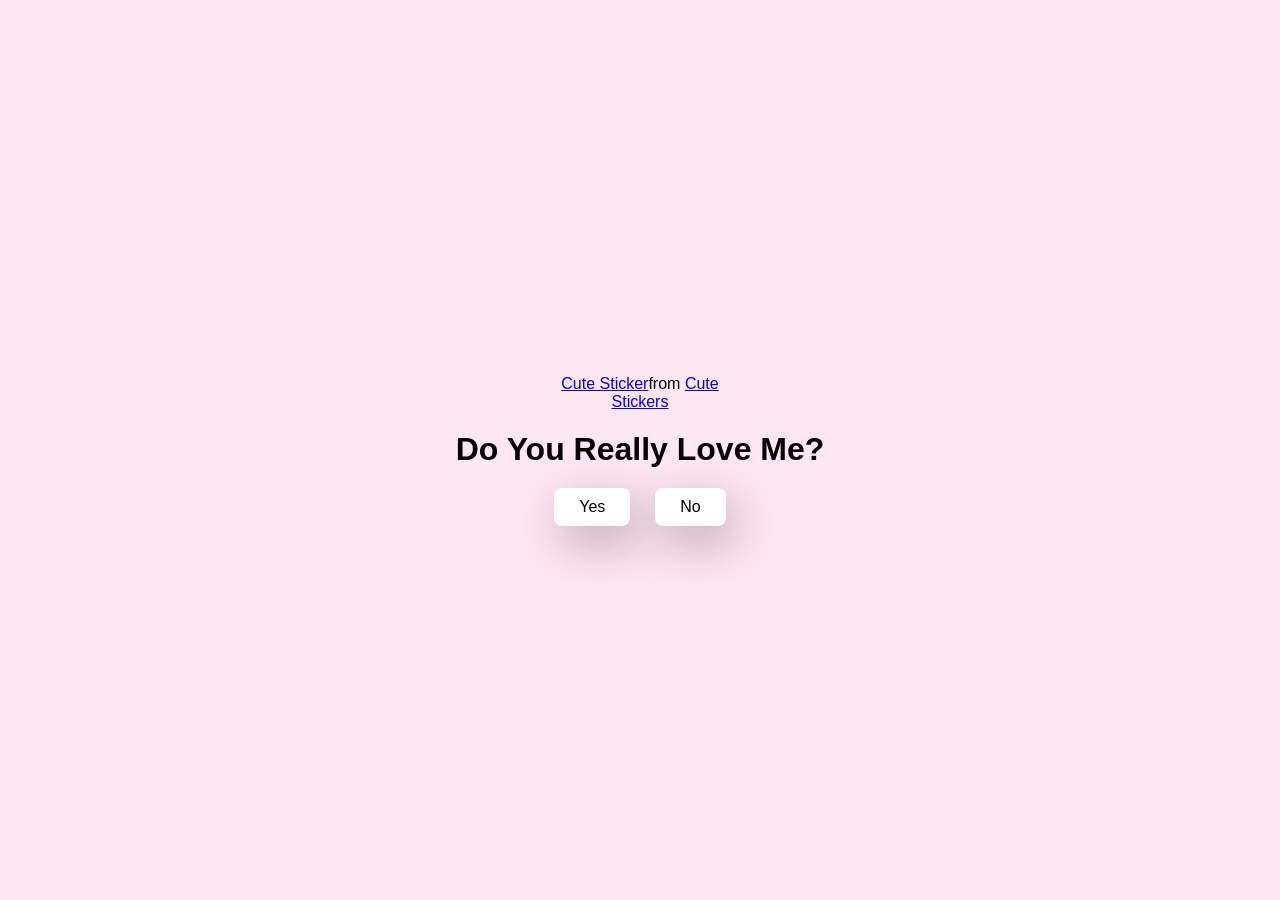
<file: index.html>
<!DOCTYPE html>
<html lang="en">
<head>
    <meta charset="UTF-8">
    <meta name="viewport" content=""width=device, initial="scale=1.0">
    <title>For My Lovely Kinan</title>

    <link rel="stylesheet" href="./style.css" />
</head>
<body>
    <div class="container">
        <div class="tenor-gif-embed" data-postid="5913713879540817573" data-share-method="host" data-aspect-ratio="1" data-width="100%"><a href="https://tenor.com/view/cute-gif-5913713879540817573">Cute Sticker</a>from <a href="https://tenor.com/search/cute-stickers">Cute Stickers</a></div> <script type="text/javascript" async src="https://tenor.com/embed.js"></script>
        <h1>Do You Really Love Me?</h1>
<div class="btn">
    <a href="yes.html">Yes</a>
    <a href="no1.html">No</a>
</div>
</body>
</html>
</file>
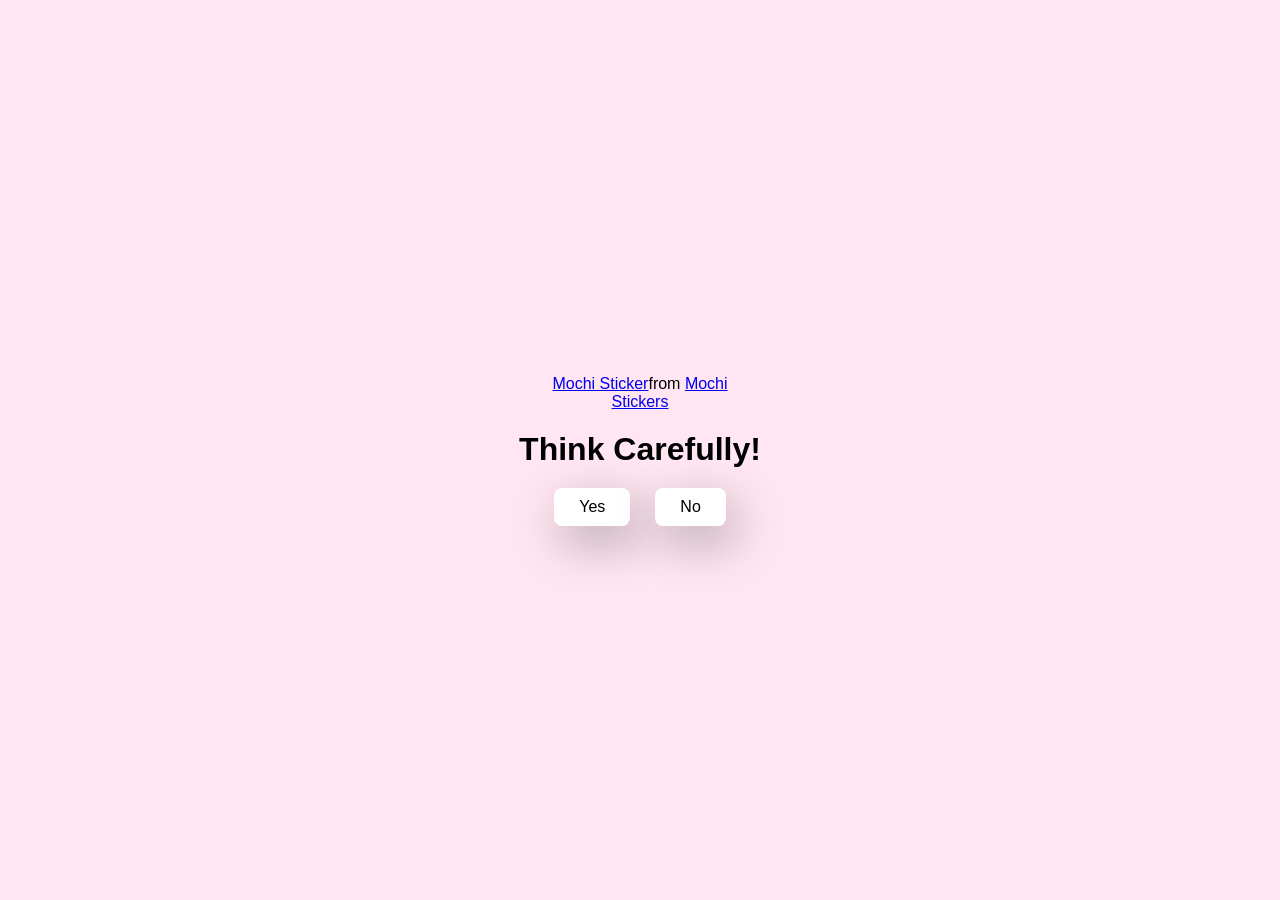
<file: no1.html>
<!DOCTYPE html>
<html lang="en">
<head>
    <meta charset="UTF-8">
    <meta name="viewport" content=""width=device, initial="scale=1.0">
    <title>For My Lovely Kinan</title>

    <link rel="stylesheet" href="./style.css" />
</head>
<body>
    <div class="container">
        <div class="tenor-gif-embed" data-postid="22050818" data-share-method="host" data-aspect-ratio="1" data-width="100%"><a href="https://tenor.com/view/mochi-gif-22050818">Mochi Sticker</a>from <a href="https://tenor.com/search/mochi-stickers">Mochi Stickers</a></div> <script type="text/javascript" async src="https://tenor.com/embed.js"></script>
        <h1>Think Carefully!</h1>
<div class="btn">
    <a href="yes.html">Yes</a>
    <a href="no2.html">No</a>
</div>
</body>
</html>
</file>
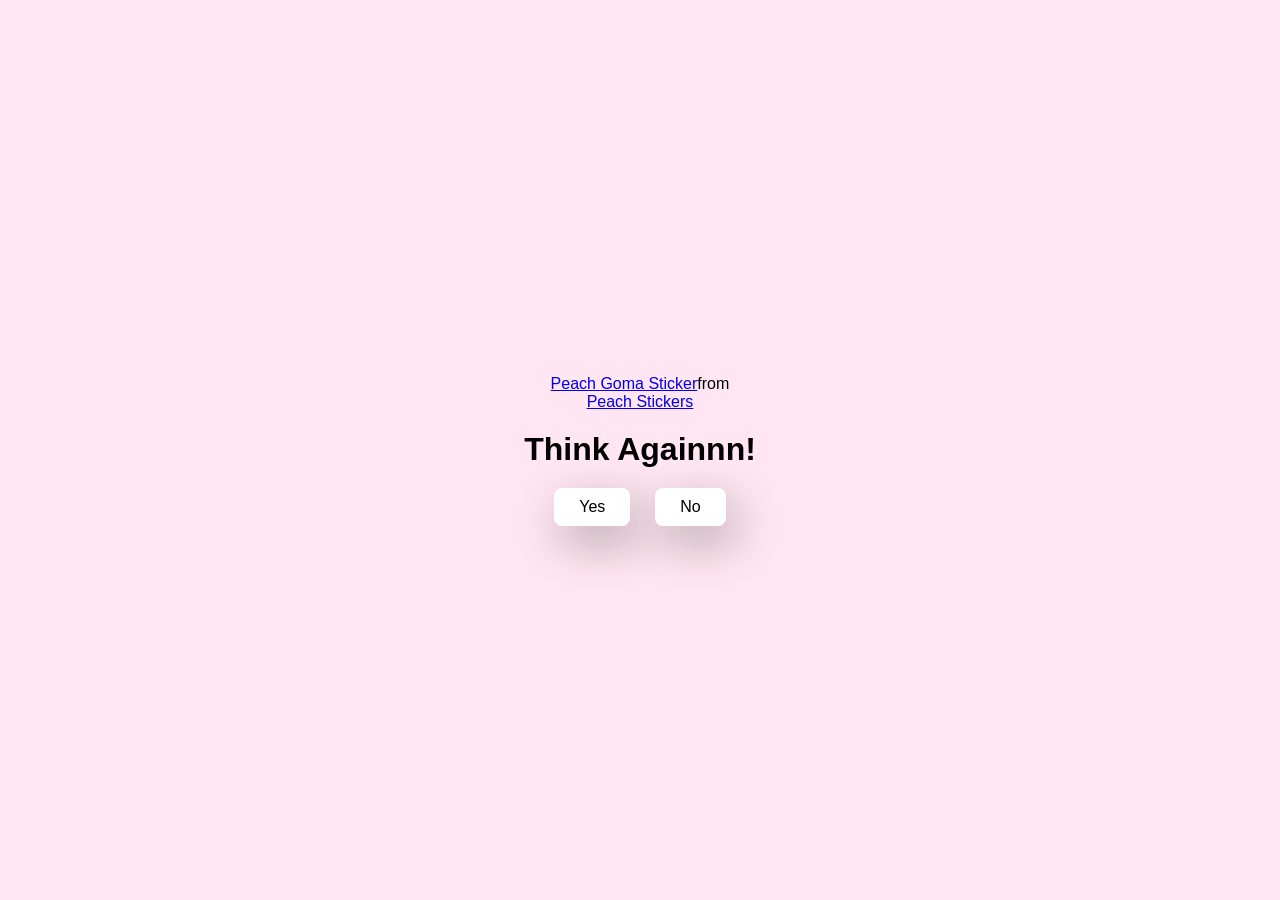
<file: no2.html>
<!DOCTYPE html>
<html lang="en">
<head>
    <meta charset="UTF-8">
    <meta name="viewport" content=""width=device, initial="scale=1.0">
    <title>For My Lovely Kinan</title>

    <link rel="stylesheet" href="./style.css" />
</head>
<body>
    <div class="container">
        <div class="tenor-gif-embed" data-postid="22267856" data-share-method="host" data-aspect-ratio="1.23552" data-width="100%"><a href="https://tenor.com/view/peach-goma-cat-cute-gif-22267856">Peach Goma Sticker</a>from <a href="https://tenor.com/search/peach-stickers">Peach Stickers</a></div> <script type="text/javascript" async src="https://tenor.com/embed.js"></script>
        <h1>Think Againnn!</h1>
<div class="btn">
    <a href="yes.html">Yes</a>
    <a href="no3.html">No</a>
</div>
</body>
</html>
</file>
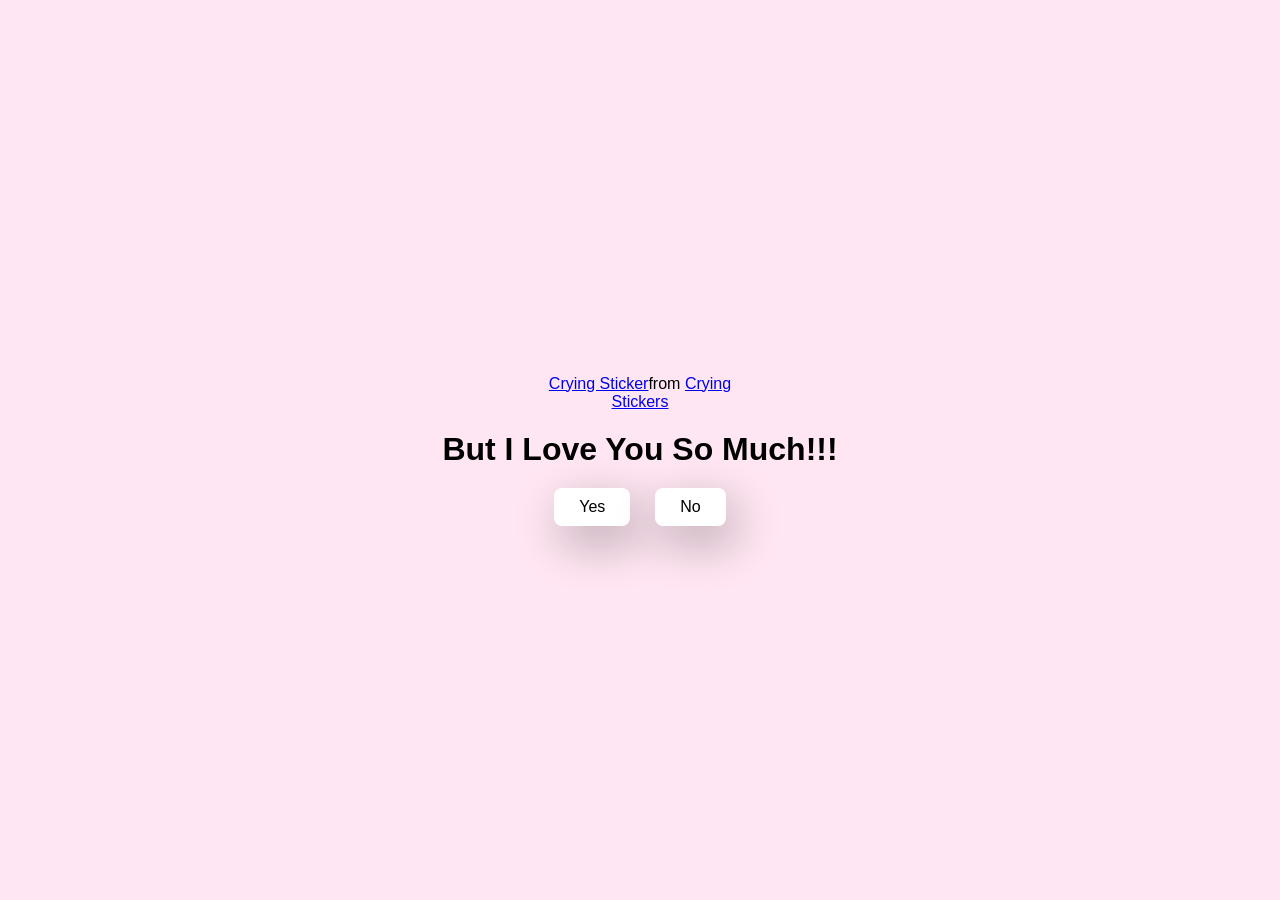
<file: no3.html>
<!DOCTYPE html>
<html lang="en">
<head>
    <meta charset="UTF-8">
    <meta name="viewport" content=""width=device, initial="scale=1.0">
    <title>For My Lovely Kinan</title>

    <link rel="stylesheet" href="./style.css" />
</head>
<body>
    <div class="container">
        <div class="tenor-gif-embed" data-postid="10704312894451489263" data-share-method="host" data-aspect-ratio="1.25962" data-width="100%"><a href="https://tenor.com/view/crying-gif-10704312894451489263">Crying Sticker</a>from <a href="https://tenor.com/search/crying-stickers">Crying Stickers</a></div> <script type="text/javascript" async src="https://tenor.com/embed.js"></script>
        <h1>But I Love You So Much!!!</h1>
<div class="btn">
    <a href="yes.html">Yes</a>
    <a href="#" id="move-random">No</a>
</div>
</div>

<script src="./script.js"></script>
</body>
</html>
</file>
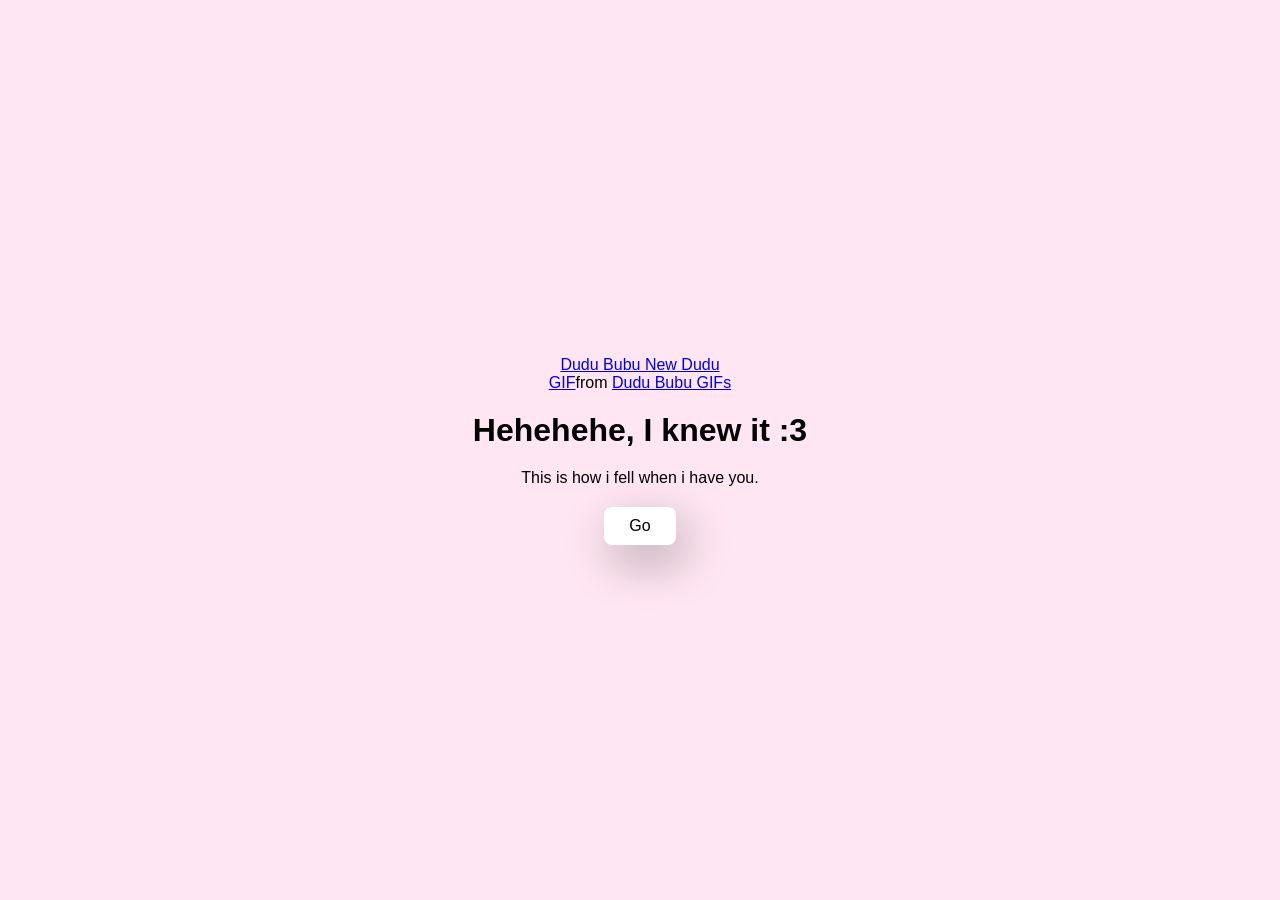
<file: yes.html>
<!DOCTYPE html>
<html lang="en">
<head>
    <meta charset="UTF-8">
    <meta name="viewport" content=""width=device, initial="scale=1.0">
    <title>For My Lovely Kinan</title>

    <link rel="stylesheet" href="./style.css" />
</head>
<body>
    <div class="container">
        <div class="tenor-gif-embed" data-postid="7981661134284332333" data-share-method="host" data-aspect-ratio="0.982143" data-width="100%"><a href="https://tenor.com/view/dudu-bubu-new-dudu-cute-couples-dudu-bubu-gif-7981661134284332333">Dudu Bubu New Dudu GIF</a>from <a href="https://tenor.com/search/dudu+bubu-gifs">Dudu Bubu GIFs</a></div> <script type="text/javascript" async src="https://tenor.com/embed.js"></script>
        <h1>Hehehehe, I knew it :3</h1>
        <p>This is how i fell when i have you.</p>
<div class="btn">
    <a href="yes1.html">Go</a>
</body>
</html>
</file>
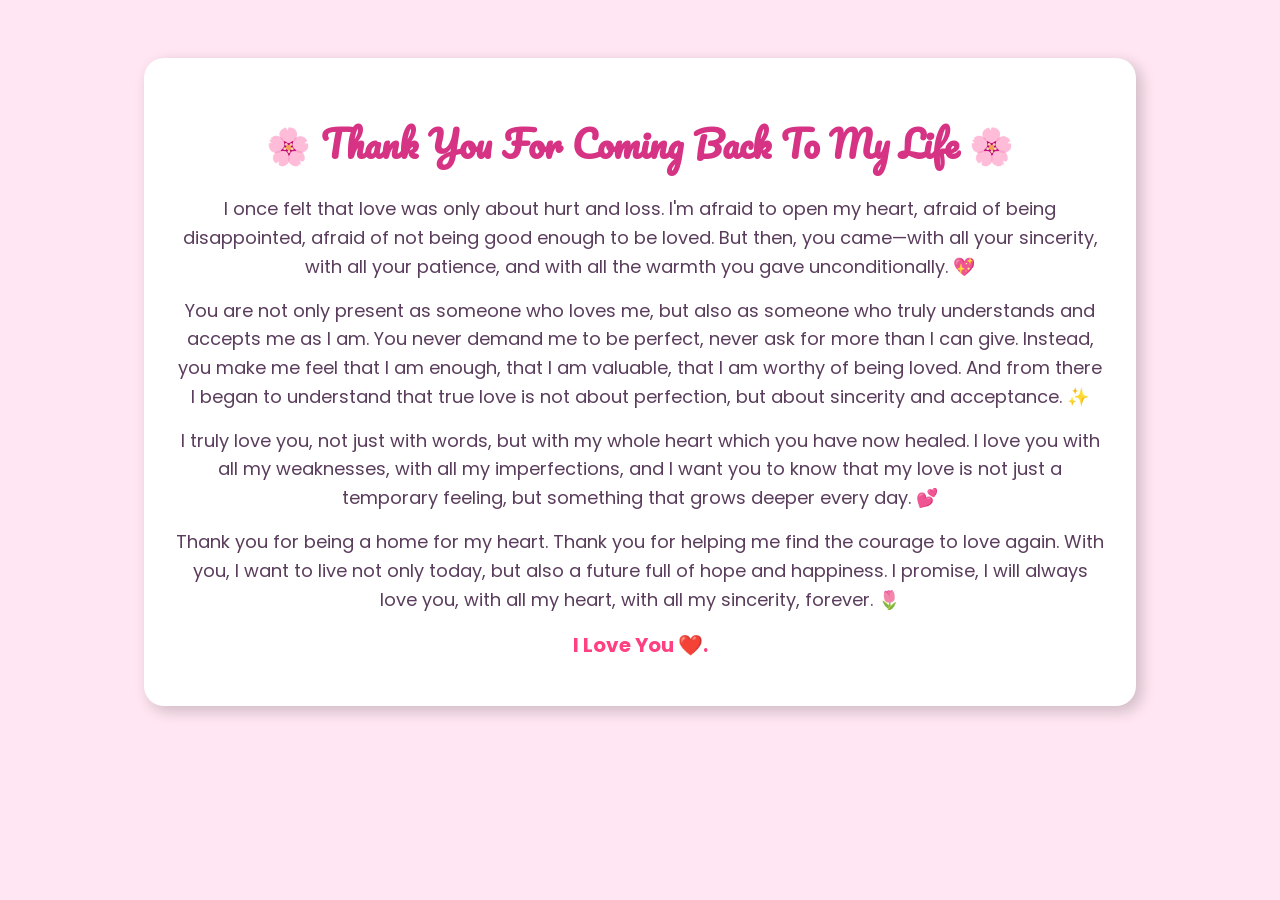
<file: yes1.html>
<!DOCTYPE html>
<html lang="id">
<head>
    <meta charset="UTF-8">
    <meta name="viewport" content="width=device-width, initial-scale=1.0">
    <title>For My Lovely Kinan</title>

    <!-- 1. Tambahkan Font Lucu dari Google Fonts -->
    <link href="https://fonts.googleapis.com/css2?family=Pacifico&family=Poppins:wght@300;400;600&display=swap" rel="stylesheet">

    <style>
        /* 2. Atur Warna Latar Belakang agar Lebih Cute */
        body {
            font-family: 'Poppins', sans-serif;
            background-color: #ffe6f2; /* Pink pastel */
            color: #5a3d5c;
            text-align: center;
            padding: 50px;
        }

        /* 3. Buat Kartu Surat Agar Tampak Lebih Manis */
        .container {
            background-color: white;
            padding: 30px;
            border-radius: 20px;
            box-shadow: 5px 5px 15px rgba(0, 0, 0, 0.2);
            width: 80%;
            margin: auto;
        }

        /* 4. Gaya untuk Judul yang Lucu */
        h1 {
            font-family: 'Pacifico', cursive;
            font-size: 36px;
            color: #d63384; /* Warna pink yang lebih manis */
            margin-bottom: 20px;
            animation: fadeIn 2s ease-in-out;
        }

        /* 5. Gaya untuk Paragraf agar Lebih Rapi */
        p {
            font-size: 18px;
            margin: 15px 0;
            line-height: 1.6;
        }

        /* 6. Animasi Agar Judul Muncul Perlahan */
        @keyframes fadeIn {
            from { opacity: 0; }
            to { opacity: 1; }
        }

        /* 7. Tambahkan Efek Hover ke Teks "I Love You" */
        .love-text {
            font-size: 20px;
            font-weight: bold;
            color: #ff4081;
            transition: transform 0.3s ease-in-out;
        }

        .love-text:hover {
            transform: scale(1.2);
        }
    </style>
</head>
<body>

    <div class="container">
        <!-- 8. Tambahkan Emoji agar Lebih Cute -->
        <h1>🌸 Thank You For Coming Back To My Life 🌸</h1>

        <p>I once felt that love was only about hurt and loss. I'm afraid to open my heart, afraid of being disappointed, afraid of not being good enough to be loved. But then, you came—with all your sincerity, with all your patience, and with all the warmth you gave unconditionally. 💖</p>

        <p>You are not only present as someone who loves me, but also as someone who truly understands and accepts me as I am. You never demand me to be perfect, never ask for more than I can give. Instead, you make me feel that I am enough, that I am valuable, that I am worthy of being loved. And from there I began to understand that true love is not about perfection, but about sincerity and acceptance. ✨</p>

        <p>I truly love you, not just with words, but with my whole heart which you have now healed. I love you with all my weaknesses, with all my imperfections, and I want you to know that my love is not just a temporary feeling, but something that grows deeper every day. 💕</p>

        <p>Thank you for being a home for my heart. Thank you for helping me find the courage to love again. With you, I want to live not only today, but also a future full of hope and happiness. I promise, I will always love you, with all my heart, with all my sincerity, forever. 🌷</p>

        <!-- 9. Efek Hover untuk I Love You -->
        <p class="love-text">I Love You ❤️.</p>
    </div>

</body>
</html>
</file>
<file: style.css>
* {
    margin: 0;
    padding: 0;
    box-sizing: border-box;
    font-family: sans-serif;
}

body {
    width: 100%;
    min-height: 100vh;
    display: flex;
    justify-content: center;
    align-items: center;
    background-color: #ffe6f2;
}

.container {
    display: flex;
    flex-direction: column;
    text-align: center;
    align-items: center;
    gap: 20px;
    max-width: 500px;
}

.container .tenor-gif-embed {
    max-width: 200px;
}

.container .btn {
    display: flex;
    gap: 25px;
}

.btn a {
    text-decoration: none;
    color: black;
    background: white;
    padding: 10px 25px;
    border-radius: 8px;
    box-shadow: 0.5rem 1rem 3rem hsl(0, 0%, 0%, 0.3);
}
</file>
